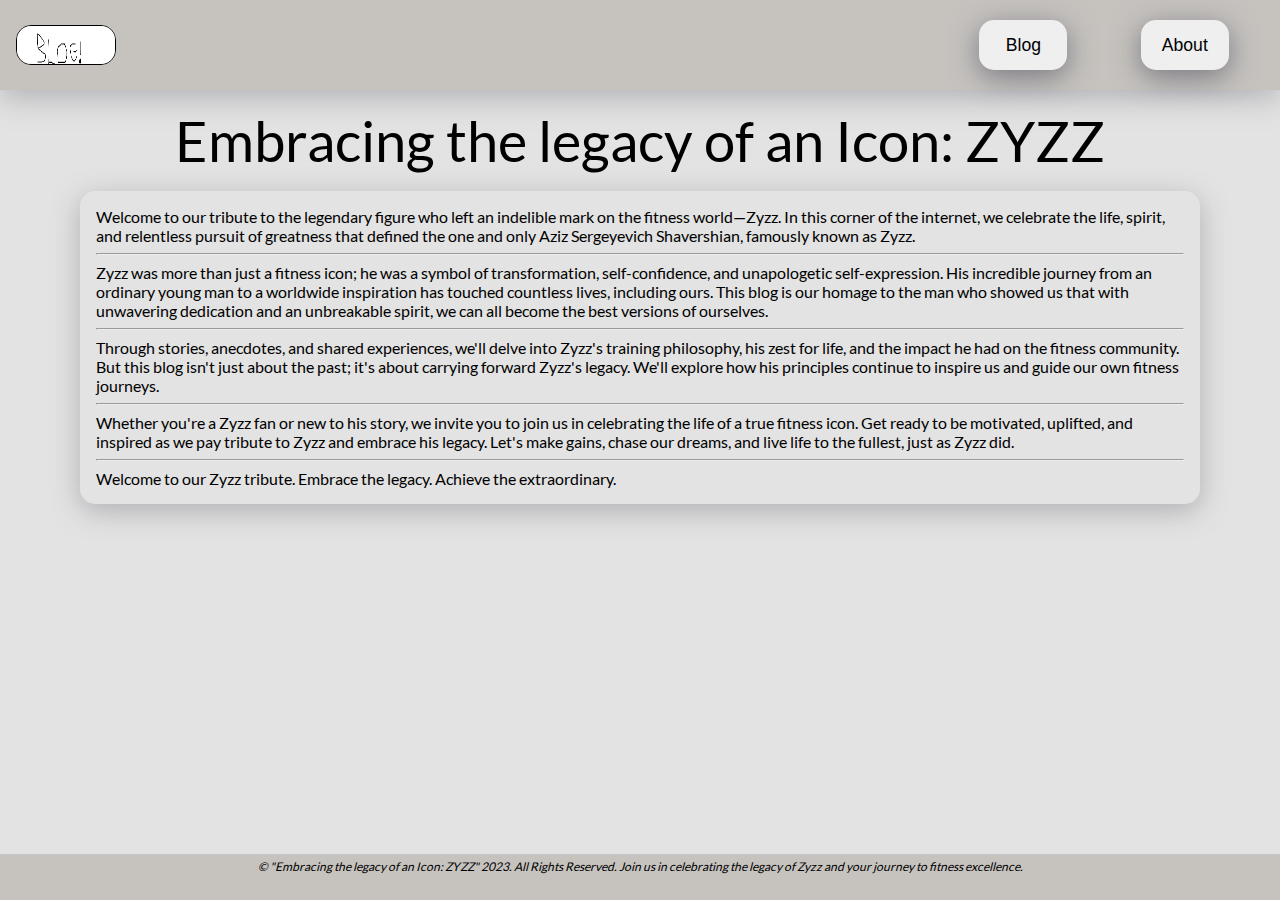
<file: index.html>
<!DOCTYPE html>
 <html lang="en">
 <head>
    <meta charset="UTF-8">
    <meta http-equiv="X-UA-Compatible" content="IE=edge">
    <meta name="viewport" content="width=device-width, initial-scale=1.0">
    <title>Home page</title>
    <link rel="stylesheet" href="style.css">
    <script src="index.js" defer></script>
 </head>
 <body>
        <nav> <!--Nav bar container-->
            <img src="assets/logo.png" alt="logo" class="logo">

            <div class="buttons"> <!--Button container for positioning with flexbox-->
                <a href="blogs.html"><button class="blog">Blog</button></a>
                <a href="about.html"><button class="about">About</button></a>
            </div>
        </nav>

        <div class="intro-main"> <!--Container for main part of the page-->
            <div class="title">Embracing the legacy of an Icon: ZYZZ</div>

            <div class="intro-container">
                Welcome to our tribute to the legendary figure who left an indelible mark on the fitness 
                world—Zyzz. In this corner of the internet, we celebrate the life, spirit, and relentless 
                pursuit of greatness that defined the one and only Aziz Sergeyevich Shavershian, famously 
                known as Zyzz.
                <hr>
                Zyzz was more than just a fitness icon; he was a symbol of transformation, self-confidence, 
                and unapologetic self-expression. His incredible journey from an ordinary young man to a 
                worldwide inspiration has touched countless lives, including ours. This blog is our homage 
                to the man who showed us that with unwavering dedication and an unbreakable spirit, we can 
                all become the best versions of ourselves.
                <hr>
                Through stories, anecdotes, and shared experiences, we'll delve into Zyzz's training philosophy, 
                his zest for life, and the impact he had on the fitness community. But this blog isn't just 
                about the past; it's about carrying forward Zyzz's legacy. We'll explore how his principles 
                continue to inspire us and guide our own fitness journeys.
                <hr>
                Whether you're a Zyzz fan or new to his story, we invite you to join us in celebrating the 
                life of a true fitness icon. Get ready to be motivated, uplifted, and inspired as we pay 
                tribute to Zyzz and embrace his legacy. Let's make gains, chase our dreams, and live life 
                to the fullest, just as Zyzz did.
                <hr>
                Welcome to our Zyzz tribute. Embrace the legacy. Achieve the extraordinary.
            </div>
        </div>

        <footer> <!-- Footer container-->
            <small>© "Embracing the legacy of an Icon: ZYZZ" 2023. All Rights Reserved. Join us in 
            celebrating the legacy of Zyzz and your journey to fitness excellence.
            </small>
        </footer>
 </body>
 </html>
</file>
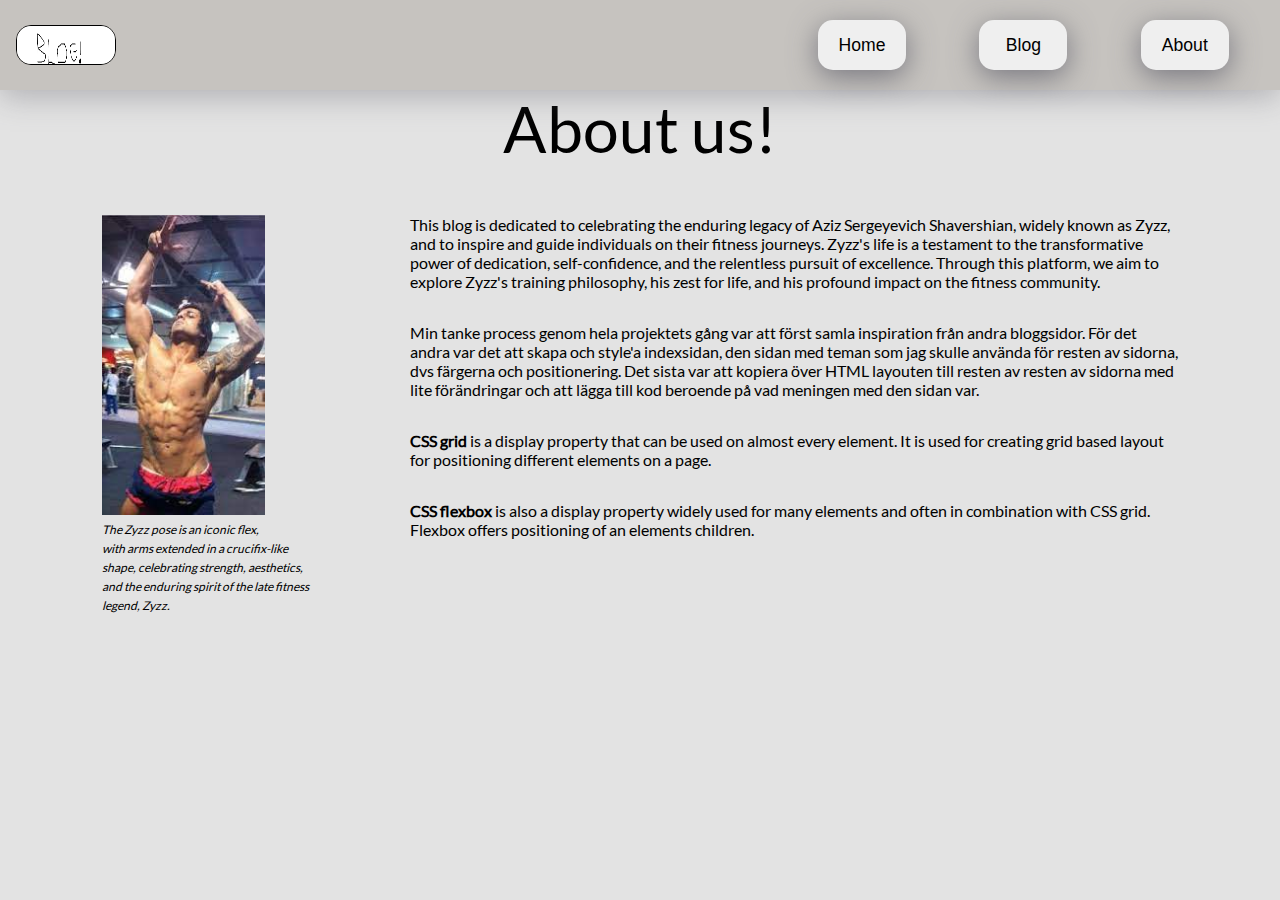
<file: about.html>
<!DOCTYPE html>
<html lang="en">
<head>
    <meta charset="UTF-8">
    <meta http-equiv="X-UA-Compatible" content="IE=edge">
    <meta name="viewport" content="width=device-width, initial-scale=1.0">
    <title>About</title>
    <link rel="stylesheet" href="style.css">
    <script src="index.js"></script>
</head>
<body class="about-body">
    <nav><!--Nav bar container-->
        <img src="assets/logo.png" alt="logo" class="logo">

        <div class="buttons"> <!--Button container for positioning with flexbox-->
            <a href="index.html"><button class="home">Home</button></a>
            <a href="blogs.html"><button class="blog">Blog</button></a>
            <a href="about.html"><button class="about">About</button></a>
        </div>
    </nav>

    <div class="title about">About us!</div>
    <div class="about-main"> <!--Main part of this pages container-->
        <div class="img-container"> <!--Image container with text-->
            <img src="assets/zyzz.jfif" alt="Zyzz pose" class="zyzz-pose">
            <br>
            <small>
                The Zyzz pose is an iconic flex, <br>
                with arms extended in a crucifix-like <br>
                shape, celebrating strength, aesthetics, <br>
                and the enduring spirit of the late fitness <br>
                legend, Zyzz.
            </small>
        </div>
        <div class="info">
            <section>
                This blog is dedicated to celebrating the enduring legacy of Aziz Sergeyevich 
                Shavershian, widely known as Zyzz, and to inspire and guide individuals on their 
                fitness journeys. Zyzz's life is a testament to the transformative power of 
                dedication, self-confidence, and the relentless pursuit of excellence. Through 
                this platform, we aim to explore Zyzz's training philosophy, his zest for life, 
                and his profound impact on the fitness community.
            </section>
            <section>
                Min tanke process genom hela projektets gång var att först samla inspiration 
                från andra bloggsidor. För det andra var det att skapa och style'a indexsidan, den sidan 
                med teman som jag skulle använda för resten av sidorna, dvs färgerna och positionering. 
                Det sista var att kopiera över HTML layouten till resten av resten av sidorna med lite förändringar 
                och att lägga till kod beroende på vad meningen med den sidan var.
            </section>

            <section>
                <b>CSS grid</b> is a display property that can be used on almost every element. It is used 
                for creating grid based layout for positioning different elements on a page.
            </section>
            
            <section>
                <b>CSS flexbox</b> is also a display property widely used for many elements and often in
                combination with CSS grid. Flexbox offers positioning of an elements children.
            </section>
            
        </div>
    </div>
</body>
</html>
</file>
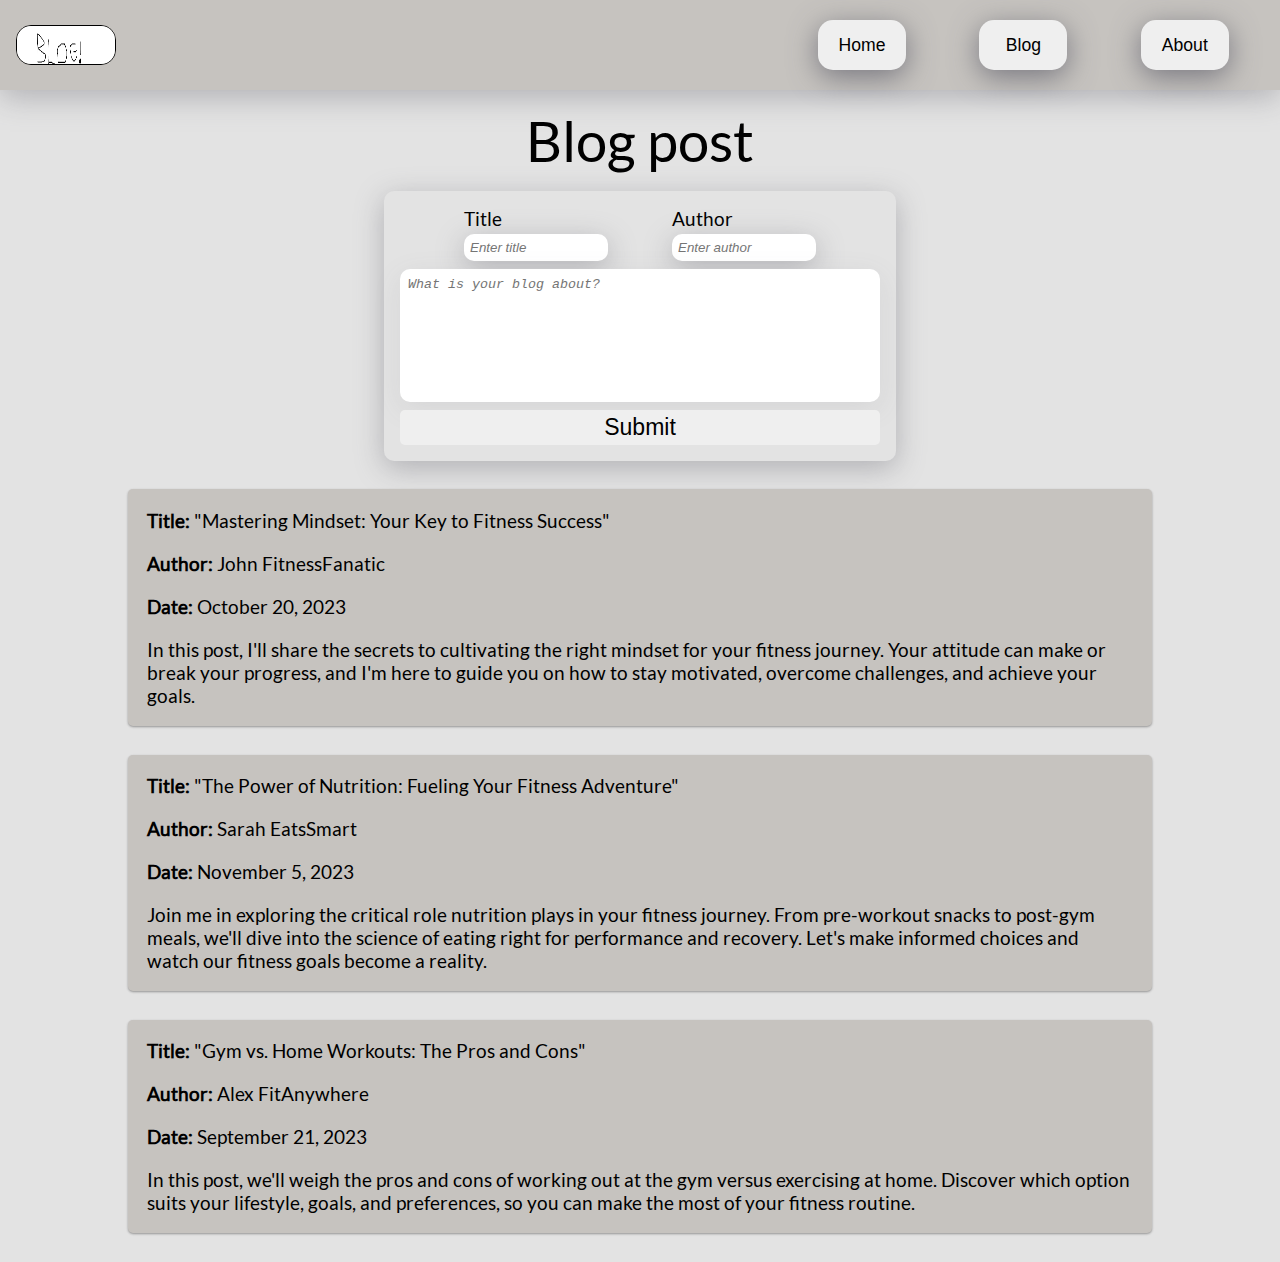
<file: blogs.html>
<!DOCTYPE html>
<html lang="en">
<head>
    <meta charset="UTF-8">
    <meta http-equiv="X-UA-Compatible" content="IE=edge">
    <meta name="viewport" content="width=device-width, initial-scale=1.0">
    <title>Blog</title>
    <link rel="stylesheet" href="style.css">
    <script src="index.js" defer></script>
</head>
<body class="blog-body">
    <nav> <!--Nav bar container-->
        <img src="assets/logo.png" alt="logo" class="logo">

        <div class="buttons"> <!--Button container for positioning with flexbox-->
            <a href="index.html"><button class="home">Home</button></a>
            <a href="blogs.html"><button class="blog">Blog</button></a>
            <a href="about.html"><button class="about">About</button></a>
        </div>
    </nav>

    <div class="blog-main"> <!--Blog main container-->
        <div class="title">Blog post</div>

        <form>
            <div class="top-input">
                <label for="title">
                    Title
                    <input type="text" name="title" id="title" placeholder="Enter title">
                </label>
                <label for="author">
                    Author
                    <input type="text" name="author" id="author" placeholder="Enter author">
                </label>
            </div>

            <textarea name="description" id="description" cols="30" rows="10" placeholder="What is your blog about?"></textarea>

            <button type="submit" id="submit">Submit</button>
        </form>

        <div class="card-container"> <!--Container for each block of blog-->
            <div class="card">
                <div class="card-title"><b>Title: </b>"Mastering Mindset: Your Key to Fitness Success"</div>
                <div class="author"><b>Author: </b>John FitnessFanatic</div>
                <div class="date"><b>Date: </b>October 20, 2023</div>
                <div class="text">In this post, I'll share the secrets to cultivating the right mindset for 
                    your fitness journey. Your attitude can make or break your progress, and I'm here to 
                    guide you on how to stay motivated, overcome challenges, and achieve your goals.
                </div>
            </div>
            <div class="card">
                <div class="card-title"><b>Title: </b>"The Power of Nutrition: Fueling Your Fitness Adventure"</div>
                <div class="author"><b>Author: </b>Sarah EatsSmart</div>
                <div class="date"><b>Date: </b>November 5, 2023</div>
                <div class="text">Join me in exploring the critical role nutrition plays in your fitness 
                    journey. From pre-workout snacks to post-gym meals, we'll dive into the science of 
                    eating right for performance and recovery. Let's make informed choices and watch our 
                    fitness goals become a reality.
                </div>
            </div>
            <div class="card">
                <div class="card-title"><b>Title: </b>"Gym vs. Home Workouts: The Pros and Cons"</div>
                <div class="author"><b>Author: </b>Alex FitAnywhere</div>
                <div class="date"><b>Date: </b> September 21, 2023</div>
                <div class="text">In this post, we'll weigh the pros and cons of working out at the gym 
                    versus exercising at home. Discover which option suits your lifestyle, goals, and 
                    preferences, so you can make the most of your fitness routine.
                </div>
            </div>
        </div>
    </div>
</body>
</html>
</file>
<file: style.css>
:root {
    --pastel: #E0ECE4;
    --light: #e3e3e3;
    --light-grey: #c6c3bf;
    --grey: #797A7E;
} /*Define CSS variables to use without typing the hex code over and over*/

@font-face {
    font-family: lato;
    src: url("assets/Lato-Regular.ttf");
} /*Add font*/

* {
    box-sizing: border-box;
}

body {
    margin: 0;
    background: var(--light);
    font-family: lato;
    display: flex;
    flex-direction: column;
    align-items: center;
    min-height: 100vh;
} /*Style and flexbox*/

.blog-body {
    overflow-x: hidden;
} /*remove bottom scroll bar*/

.about-body {
    overflow-x: hidden;
}  /*remove side and bottom scroll bar*/

nav {
    background: var(--light-grey); /*calling CSS variable with var()*/
    height: 10vh;
    width: 100vw;
    display: flex;
    justify-content: space-between;
    align-items: center;
    padding: 1em;
    box-shadow: rgba(100, 100, 111, 0.4) 0px 7px 29px 0px; /*Shadow to the container*/
    position: sticky;

}

.logo {
    width: 100px;
    height: 40px;
    border-radius: 15px;
    border: 1px solid black;
}

.intro-main .title {
    font-size: 3.5em;
    justify-self: center;
    padding: 0.3em;
}

.intro-main {
    min-height: 85vh;
    display: flex;
    flex-direction: column;
    align-items: center;
    padding-left: 5em;
    padding-right: 5em;
    padding-bottom: 2em;
}

.buttons a button{
    font-size: 1.1em;
    padding: 0.8em;
    margin: 2em;
    width: 5em;
    border-radius: 15px;
    border: none;
    box-shadow: rgba(100, 100, 111, 0.8) 0px 7px 29px 0px;
    transition: all 200ms ease-in-out;
}

.buttons a button:hover {
    background: var(--light-grey);
    transform: scale(0.8);
}

.intro-container {
    height: auto;   
    padding: 1em;
    border-radius: 15px;
    font-size: 1em;
    box-shadow: rgba(100, 100, 111, 0.4) 0px 7px 29px 0px;
}

.about-main {
    height: 75vh;
    width: 100vw;
    display: flex;
    justify-content: space-evenly;
    margin-top: 3em;
}

.title.about {
    font-size: 4em;
}

small {
    font-size: 12px;
    font-style: italic;
}

.zyzz-pose {
    height: 300px;
    object-fit: cover;
}

.blog-main .title {
    font-size: 3.5em;
    justify-self: center;
    padding: 0.3em;
}

.blog-main {
    display: flex;
    flex-direction: column;
    align-items: center;
}


.card {
    background-color: var(--light-grey);
    border-radius: 5px;
    box-shadow: rgba(0, 0, 0, 0.12) 0px 1px 3px, rgba(0, 0, 0, 0.24) 0px 1px 2px;
    margin: 1.5em;
    padding: 1em;
    width: 80vw;
    display: flex;
    flex-direction: column;
    gap: 20px;
    font-size: 1.2em;
}

.info {
    display: flex;
    flex-direction: column;
    width: 60vw;
    gap: 2em;
}

footer {
    height: 5vh;
    background-color: var(--light-grey);
    box-shadow: rgba(0, 0, 0, 0.02) 0px 1px 3px 0px, rgba(27, 31, 35, 0.15) 0px 0px 0px 1px;
    text-align: center;
    width: 100vw;
}

.img-container {
    position: sticky;
    top: 0;
    height: 15vh;
}

form {
    display: flex;
    flex-direction: column;
    justify-content: space-between;
    width: 40vw;
    height: 30vh;
    font-size: 1.2em;
    padding: 16px;
    border-radius: 10px;
    box-shadow: rgba(100, 100, 111, 0.4) 0px 7px 29px 0px;
}

.top-input {
    display: flex;
    justify-content: space-evenly;
    margin-bottom: 8px;
}

label {
    display: flex;
    flex-direction: column;
    gap: 4px;
    width: 30%;
}

input {
    border: none;
    border-radius: 10px;
    padding: 6px;
    box-shadow: rgba(100, 100, 111, 0.4) 0px 7px 29px 0px;
}

textarea {
    box-sizing: border-box;
    resize: none;
    border-radius: 10px;
    border: none;
    box-shadow: rgba(100, 100, 111, 0.1) 0px 7px 29px 0px;
    box-sizing: border-box;
    padding: 8px;
}

::placeholder {
    font-style: italic;
}

#submit {
    padding: 4px;
    font-size: 1.2em;
    border: none;
    border-radius: 5px;
    margin-top: 8px;
    transition: all 200ms ease-in-out;
}

#submit:hover {
    background: var(--light-grey);
}

@media (max-width: 1000px) {
    .intro-main .title {
        font-size: 2em;
    }

    .intro-container {
        font-size: 1.3em;
    }

    .zyzz-pose {
        height: 250px;  
    }

    .info {
        font-size: 1em;
    }

    .title.about {
        font-size: 3.5em;
    }
    
    .about-body {
        overflow: scroll;
        display: flex;
        justify-content: space-around;
    }

}

@media (max-width: 900px) {
    p {
        width: 50%;
    }

    .buttons a button {
        font-size: 0.9em;
    }

    .title.about {
        font-size: 2.5em;
    }
 }

@media (max-width: 700px) {
    .intro-main .title {
        font-size: 1.5em;
    }

    .intro-container {
        font-size: 1em;
    }

    footer small {
        font-size: 8px;
    }

    .buttons a button {
        font-size: 0.8em;
    }

    .blog-main .title {
        font-size: 3em;
    }

    .img-container small {
        font-size: 10px;
    }
}

@media (max-width: 500px) {
    .intro-main .title {
        font-size: 1.2em;
    }

    small {
        font-size: 7px;
    }
    
    .buttons a button {
        margin: 0.4em;
    }

    .blog-main .title {
        font-size: 2.5em;
    }

    .card {
        font-size: 1em;
    }

    .zyzz-pose {
        height: 200px;
    }
}

@media (max-width: 450px) {
    small {
        font-size: 5px;
    }

    .img-container {
        margin-left: 20px;
    }
}

@media (max-width: 360px) {
    .intro-main .title {
        font-size: 1em;
    }

    .buttons a button {
        margin: 1em;
    }

    small {
        font-size: 5px;
        padding: 0em;
    }
    
    .buttons a button {
        margin: 0.3em;
        font-size: 12px;
    }

    .blog-main .title {
        font-size: 2em;
    }

    .card {
        font-size: 0.8em;
    }
}
</file>
